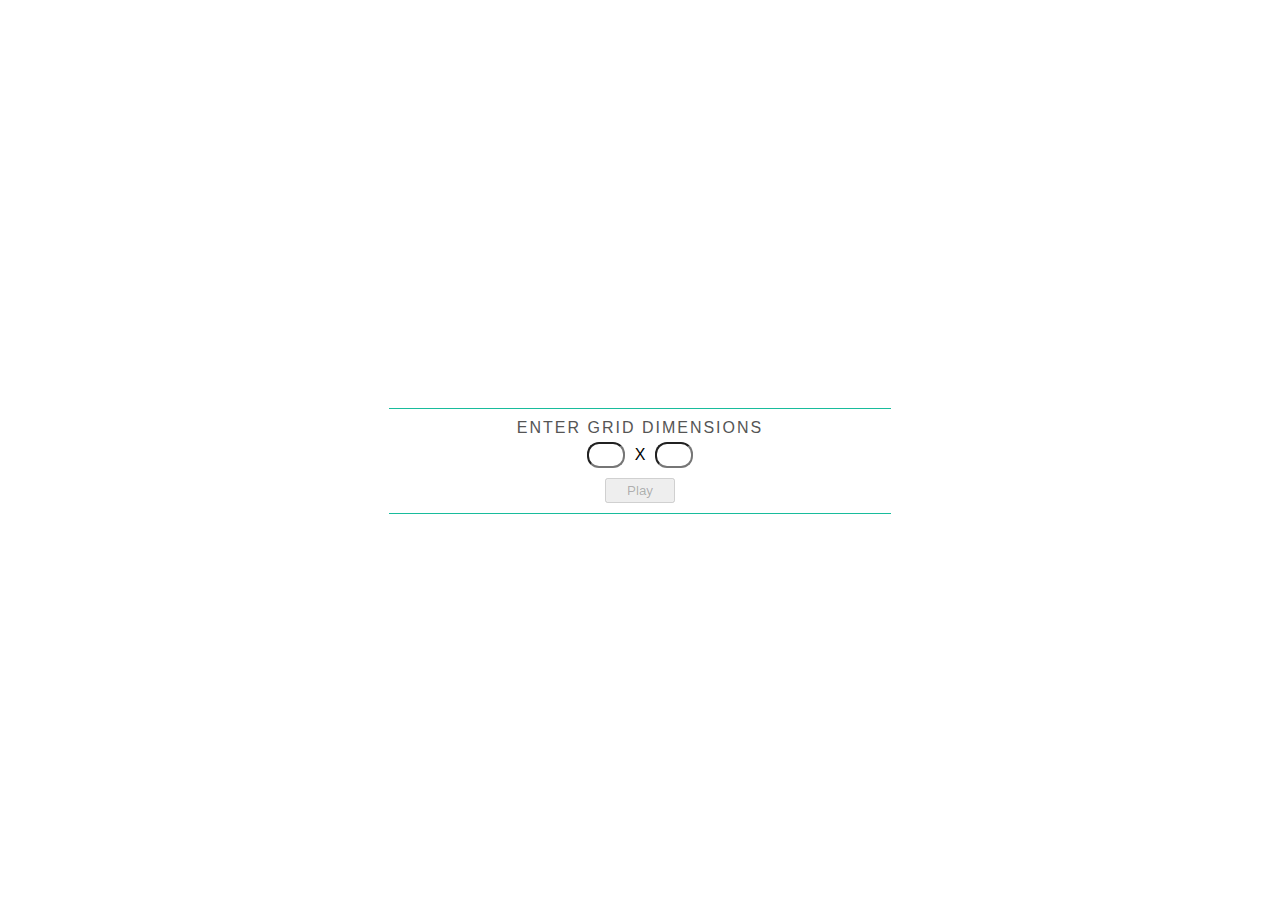
<file: projects/memory_game/index.html>
<!DOCTYPE html>
<html>
<head>
	<link rel="stylesheet" type="text/css" href="css/uc_assignment.css">
	<title>Test your memory</title>
</head>
<body onload="game.controller.resume();game.controller.validateDimensions();">
	<article id="main-wrapper">
		<section id="user-input-wrapper">
			<label>ENTER GRID DIMENSIONS</label><br>
			<input type="number" class="grid-size" onchange="game.controller.validateDimensions()" onkeyup="game.controller.validateDimensions()"> X
			<input type="number" class="grid-size" onchange="game.controller.validateDimensions()" onkeyup="game.controller.validateDimensions()"><br>
			<button onclick="game.controller.startGame()" disabled="disabled" class="start-game">Play</button>
		</section>
		<section id="game-wrapper">
			<section id="game-board"></section>
		</section>
	</article>
	<script type="text/javascript" src="js/uc_assignment.js"></script>
</body>
</html>
</file>
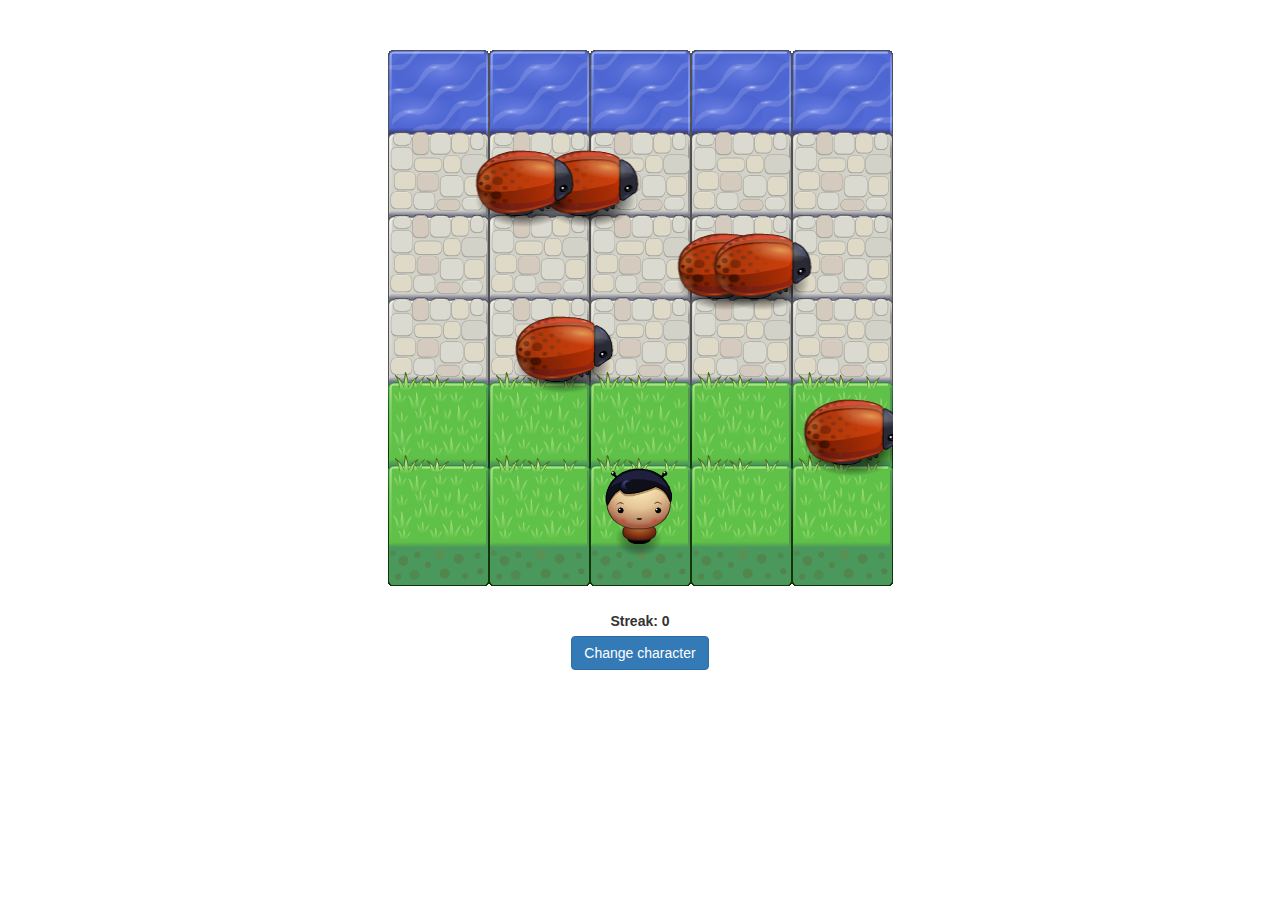
<file: projects/reach_the_river/index.html>
<!DOCTYPE html>
<html>
<head>
    <meta charset="UTF-8">
    <title>Effective JavaScript: Frogger</title>
    <link rel="stylesheet" href="css/style.css">
    <!-- Included bootstrap for modal windows -->
    <link rel="stylesheet" href="http://maxcdn.bootstrapcdn.com/bootstrap/3.3.6/css/bootstrap.min.css">
</head>
<body>
    <script src="js/resources.js"></script>
    <script src="js/app.js"></script>
    <script src="js/engine.js"></script>
    <section>
    	<label>Streak: <span id="streak">0</span></label><br>
    	<button type="button" class="btn btn-primary" data-toggle="modal" data-target="#change-character">Change character</button>
    </section>
	<section id="change-character" class="modal fade" role="dialog">
	  <section class="modal-dialog">
	    <section class="modal-content">
	      <section class="modal-header">
	        <button type="button" class="close" data-dismiss="modal">&times;</button>
	        <h4 class="modal-title">Pick a character</h4>
	      </section>
	      <section class="modal-body">
	        <img class="char-image" src="images/char-boy.png" onclick="player.change(this);">
	        <img class="char-image" src="images/char-cat-girl.png" onclick="player.change(this);">
	        <img class="char-image" src="images/char-horn-girl.png" onclick="player.change(this);">
	        <img class="char-image" src="images/char-pink-girl.png" onclick="player.change(this);">
	        <img class="char-image" src="images/char-princess-girl.png" onclick="player.change(this);">
	      </section>
	    </section>

	  </section>
	</section>
    <script src="https://ajax.googleapis.com/ajax/libs/jquery/1.12.0/jquery.min.js"></script>
    <script src="http://maxcdn.bootstrapcdn.com/bootstrap/3.3.6/js/bootstrap.min.js"></script>
</body>
</html>
</file>
<file: projects/memory_game/css/uc_assignment.css>
body, html{
	height: 100%;
	font-family: 'Lato', sans-serif;
}

#main-wrapper{
	position: relative;
	margin:3px 5px;
	height: 100%;
}
#user-input-wrapper{
	position: relative;
	margin: 0px auto;
    width: 40%;
    top: 50%;
    text-align: center;
    border-top: 1px solid #18bc9c;
    border-bottom: 1px solid #18bc9c;
    padding: 10px 0px;
    z-index: 3;
    margin-top: -50px;
}

#user-input-wrapper > label{
	letter-spacing: 2px;
	color: #555;
}

#user-input-wrapper > .grid-size {
	width: 30px;
    margin: 1%;
    border-radius: 12px;
    height: 20px;
    font-size: 16px;
    text-align: center;
}

#user-input-wrapper > button{
	height: 25px;
    width: 70px;
    margin-top: 5px;
}

.user-input-animate{
	animation: user-input 0.7s ease-out forwards;
	-webkit-animation: user-input 0.7s ease-out forwards;
}

#game-wrapper{
	position: relative;
	margin-top: 5%;
}

#game-board{
	position: relative;
	margin: 0px auto;
	max-width: 90%;
	height: 100px;
}

.tile-table{
	margin: 0px auto;
	transition: all 0.4s ease-out;
}

.tile-table td{
	text-align: center;
	max-width: 120px;
	padding: 0px 3px;
}

.tile-wrapper{
	position: relative;
	width: 100%;
	display: inline-block;
	margin: 1%;
	
}

.tile{
	max-width: 100%;
	transition: all 0.2s ease-in;
	z-index: 2;
	cursor: pointer;
}

.tile:hover{
	-webkit-filter: invert(90%);
	filter: invert(90%);
}

.revealed-tile, .revealed-tile-temp{
	opacity: 0.2;
	cursor: not-allowed;
	pointer-events: none;
}

.tile-key{
	text-align: center;
    position: absolute;
    left: 50%;
    top: 50%;
    width: 50px;
    height: 44px;
    margin-left: -25px;
    margin-top: -22px;
    z-index: -1;
    font-size: 3vw;
}

.tile-victory{
	animation: victory 2s linear infinite;
	-webkit-animation: victory 2s linear infinite;
}

@keyframes victory {
    0% {opacity: 1;}
    50% {opacity: 0;}
    99% {opacity: 1;}
}

@-webkit-keyframes victory {
    0% {opacity: 1;}
    50% {opacity: 0;}
    99% {opacity: 1;}
}

@keyframes user-input {
    0% {top: 50%;}
    100% {top: 50px;}
}

@-webkit-keyframes user-input {
    0% {top: 50%;}
    100% {top: 50px;}
}

.hidden{
	opacity: 0;
	z-index: -2;
}

.firefox-overflow{
	width: 100%;
	table-layout: fixed;
}

@media only screen and (min-width: 761px) and (max-width: 1100px){
	#game-wrapper{
		margin-top: 7%;
	}
	.tile-key{
		height: 30px;
		margin-top: -15px;
	}
}

@media only screen and (max-width: 760px){
	#game-wrapper{
		margin-top: 9%;
	}
	.tile-key{
		height: 20px;
		margin-top: -10px;
	}
}
</file>
<file: projects/reach_the_river/css/style.css>
body {
    text-align: center;
}

.char-image:hover{
	cursor: pointer;
	border: 2px solid #ddd;
}
</file>
